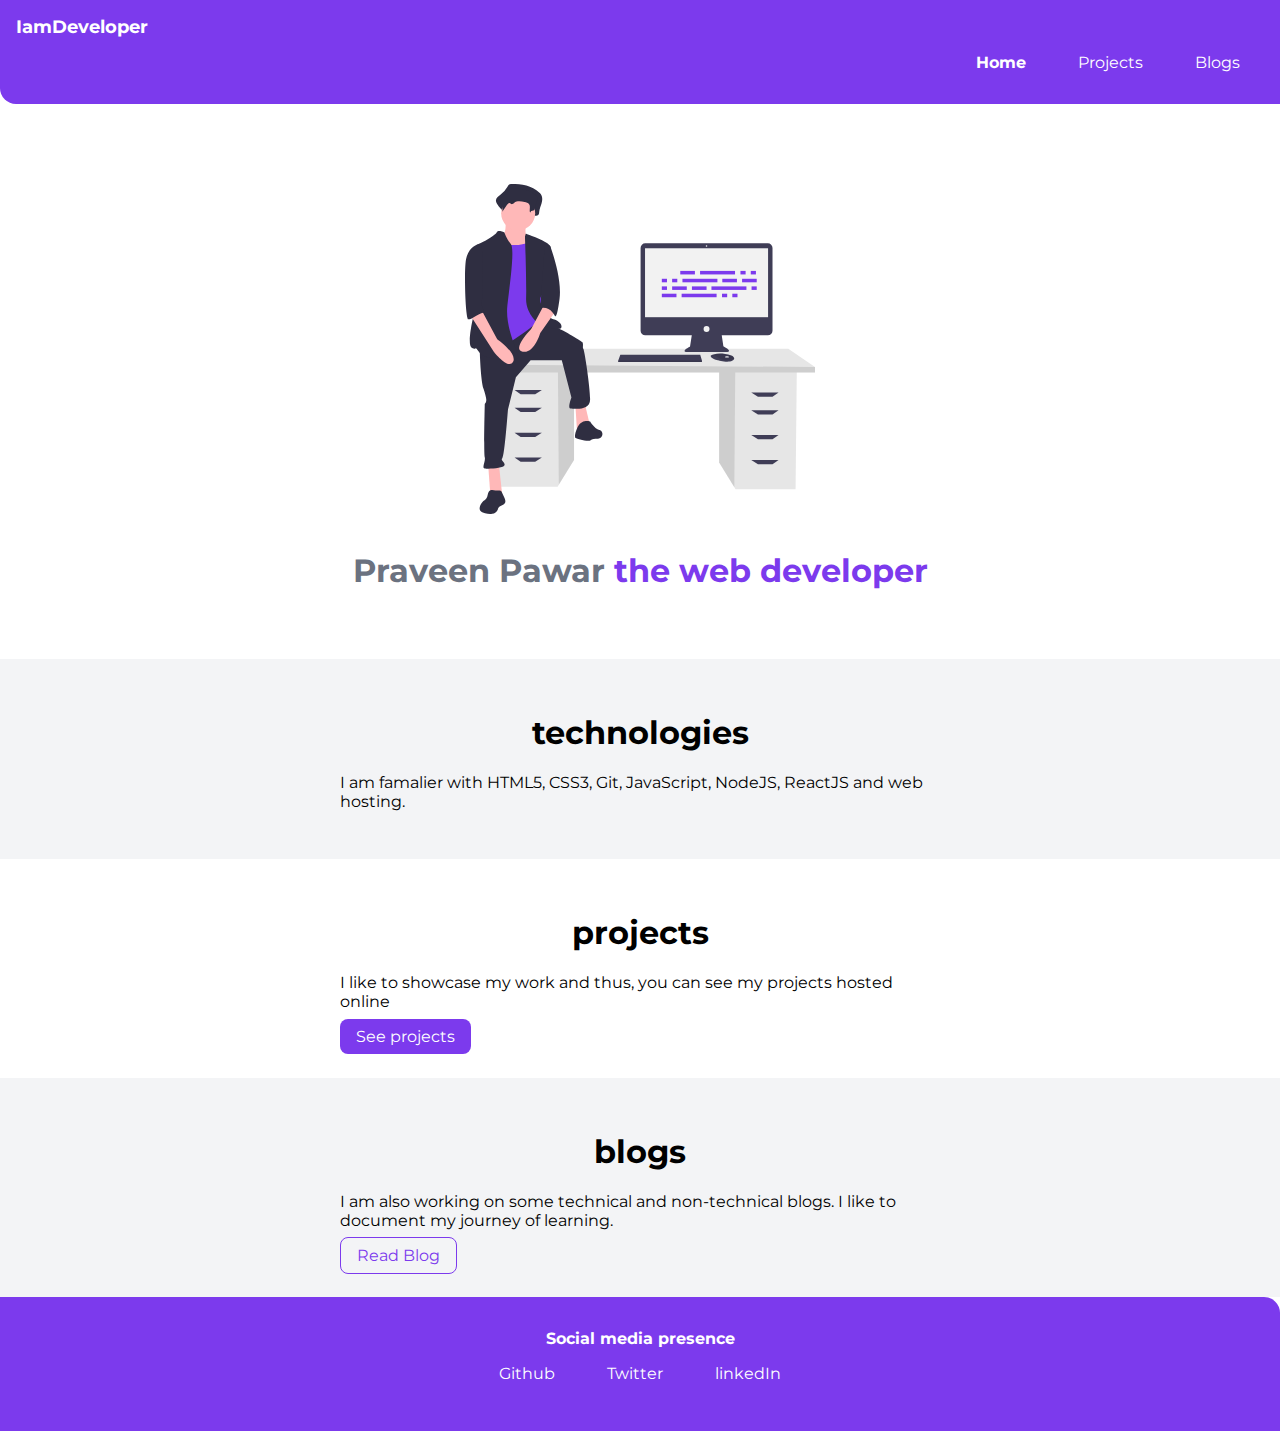
<file: index.html>
<!DOCTYPE html>
<html lang="en">
<head>
    <meta charset="UTF-8">
    <meta http-equiv="X-UA-Compatible" content="IE=edge">
    <meta name="viewport" content="width=device-width, initial-scale=1.0">
    <title>Home | Praveen </title>
    <link href="styles.css" rel="stylesheet" />
</head>
<body>
    <nav class="navigation">
        <div class="nav-brand">IamDeveloper</div>
        <ul class="nav-pills list-non-bullet">
            <li class="list-item-inline">
                <a class="link link-active" href="/">Home</a>
            </li>
            <li class="list-item-inline"> 
                <a class="link" href="/projects.html">Projects</a>
            </li>
            <li class="list-item-inline">
                <a class="link" href="/blogs.html">Blogs</a>
            </li>
        </ul>
    </nav>
    <header class="hero">
        <img class="hero-img" src="/image/hero.svg" />
        <h1 class="hero-heading">Praveen Pawar <span class="heading-inverted">the web developer</span> </h1>
    </header>
    <section class="section section-ow">
        <div  class="container container-center">
            <h1>technologies</h1>
            <p>I am famalier with HTML5, CSS3, Git, JavaScript, NodeJS, ReactJS and web hosting.</p>
        </div>
    </section>
    <section class="section">
        <div  class="container container-center">
            <h1>projects</h1>
            <p>I like to showcase my work and thus, you can see my projects hosted online </p>
            <a class="link link-primary" href="/projects.html">See projects</a>
        </div> 
    </section>
    <section class="section section-ow">
        <div  class="container container-center">
            <h1>blogs</h1>
            <p>I am also working on some technical and non-technical blogs. I like to document my journey of learning.</p>
            <a class="link link-secondary" href="/blogs.html">Read Blog</a>
        </div>
    </section>
    <footer class="footer">
        <div class="footer-header">Social media presence</div>
        <ul class="social-links list-non-bullet"> 
            <li class="list-item-inline">
                <a class="link" href="https://github.com/praveenpawar/">Github</a>
            </li>
            <li class="list-item-inline">
                <a class="link" href="https://twitter.com/praveeenpawar">Twitter</a>
            </li>
            <li class="list-item-inline">
                <a class="link" href="https://www.linkedin.com/in/praveen-pawar-6394bab7/">linkedIn</a>
            </li>
        </ul>
    </footer>
</body>
</html>
</file>
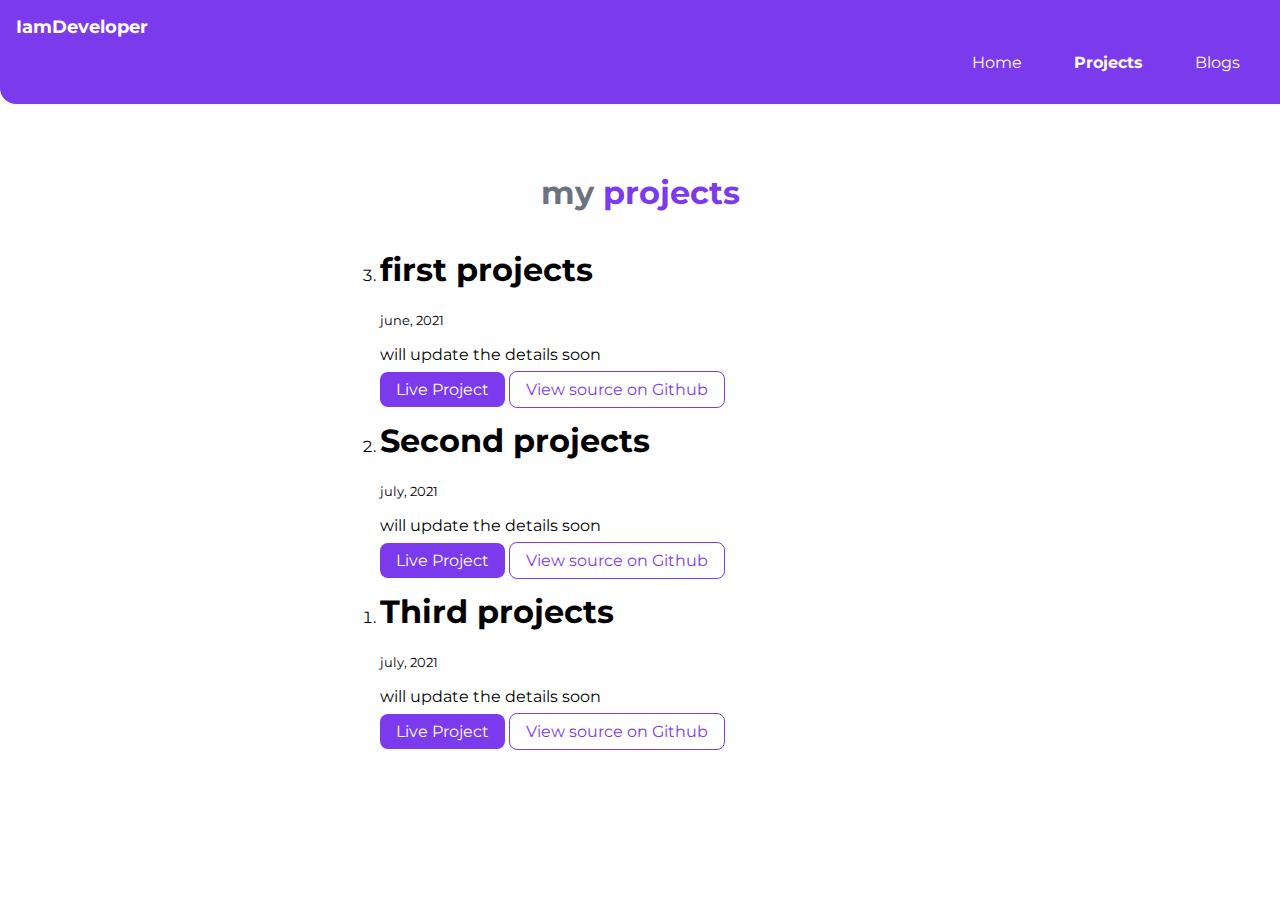
<file: projects.html>
<!DOCTYPE html>
<html lang="en">
<head>
    <meta charset="UTF-8">
    <meta http-equiv="X-UA-Compatible" content="IE=edge">
    <meta name="viewport" content="width=device-width, initial-scale=1.0">
    <title>Projects | Praveen</title>
    <link href="styles.css" rel="stylesheet" />
</head>
<body>
    <nav class="navigation">
        <div class="nav-brand">IamDeveloper</div>
        <ul class="nav-pills list-non-bullet">
            <li class="list-item-inline">
                <a class="link" href="/">Home</a>
            </li>
            <li class="list-item-inline"> 
                <a class="link link-active" href="/projests.html">Projects</a>
            </li>
            <li class="list-item-inline">
                <a class="link" href="/blogs.html">Blogs</a>
            </li>
        </ul>
    </nav>
    <header class="hero">
        <h1 class="hero-heading">my <span class="heading-inverted">projects</span> </h1>
        <div class="container container-center">
            <ol reversed>
                <li>
                    <h1>first projects</h1>
                    <small>june, 2021</small>
                    <p>will update the details soon</p>
                    <a class="link link-primary" href="/">Live Project</a>
                    <a class="link link-secondary" href="/">View source on Github</a>
                </li>
                <li>
                    <h1>Second projects</h1>
                    <small>july, 2021</small>
                    <p>will update the details soon</p>
                    <a class="link link-primary" href="/">Live Project</a>
                    <a class="link link-secondary" href="/">View source on Github</a>
                </li>
                <li>
                    <h1>Third projects</h1>
                    <small>july, 2021</small>
                    <p>will update the details soon</p>
                    <a class="link link-primary" href="/">Live Project</a>
                    <a class="link link-secondary" href="/">View source on Github</a>
                </li>
            </ol>

        </div>
    </header>
</body>
</html>
</file>
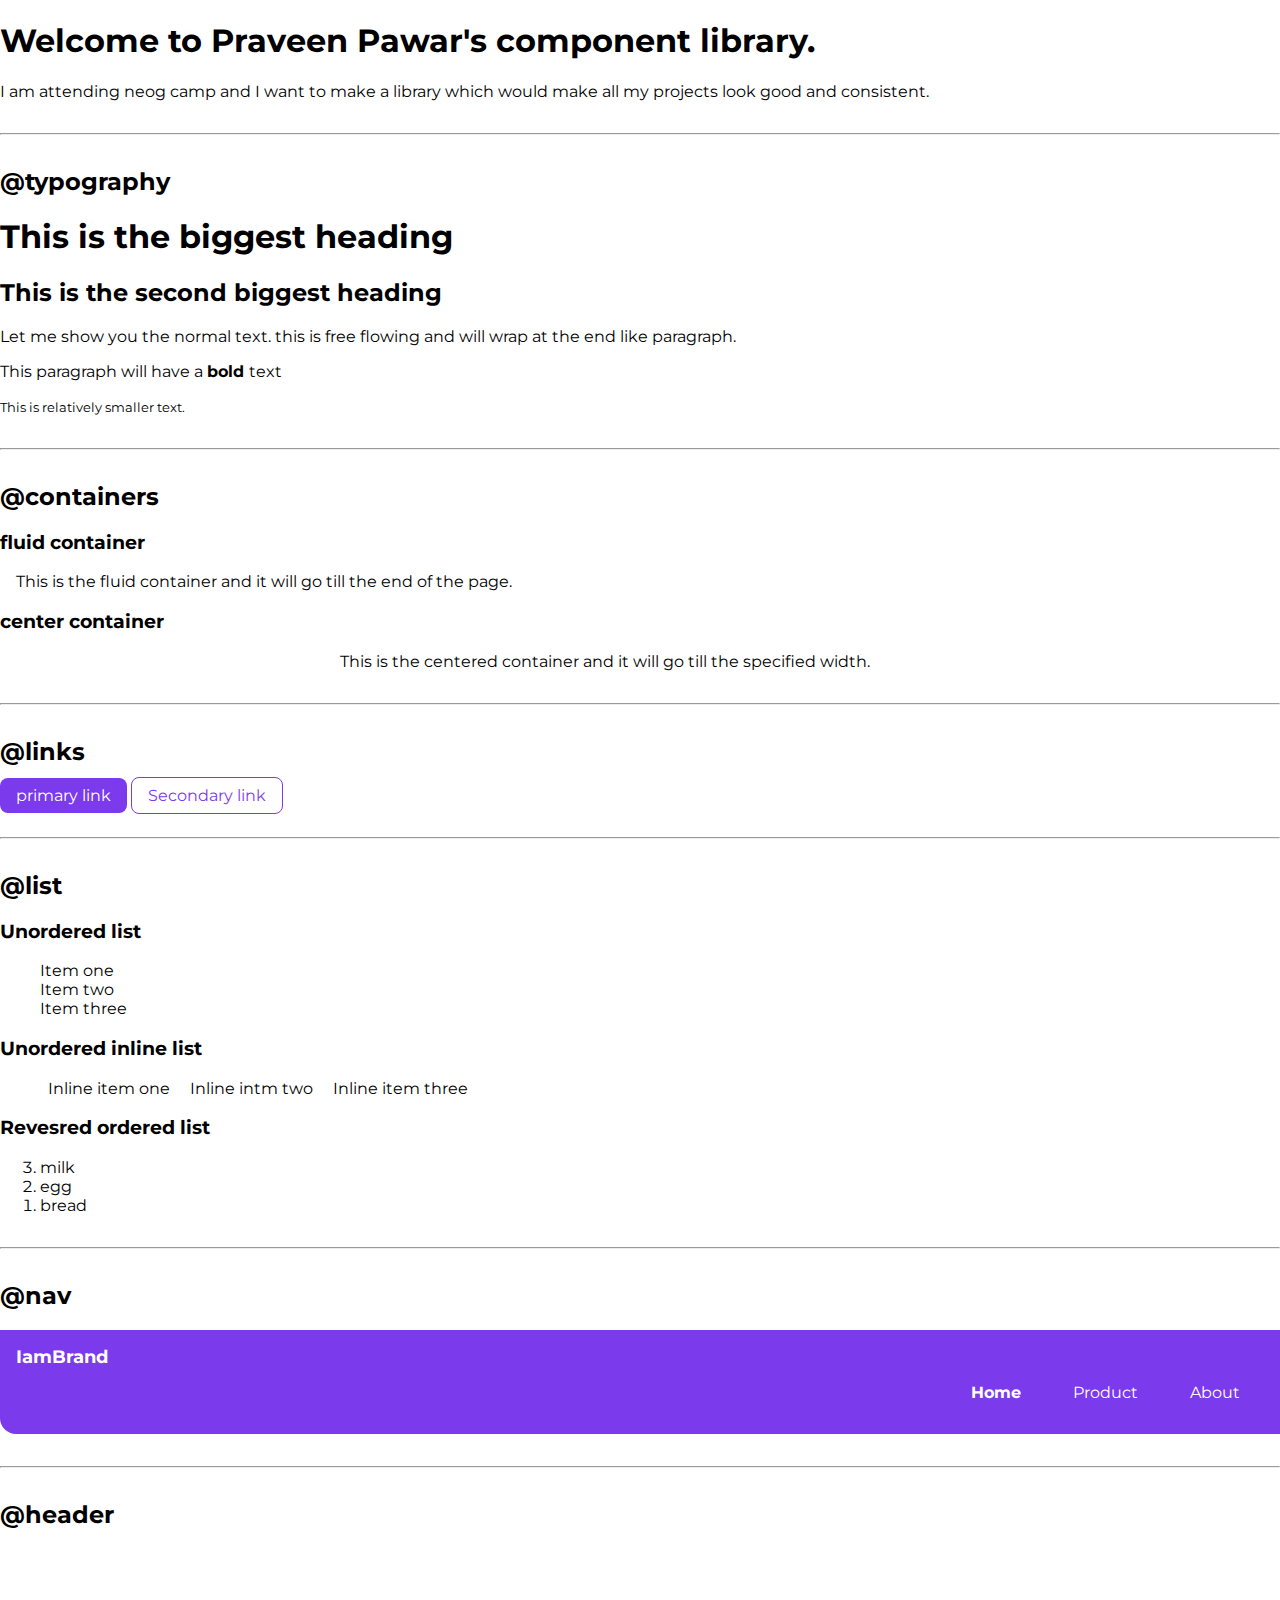
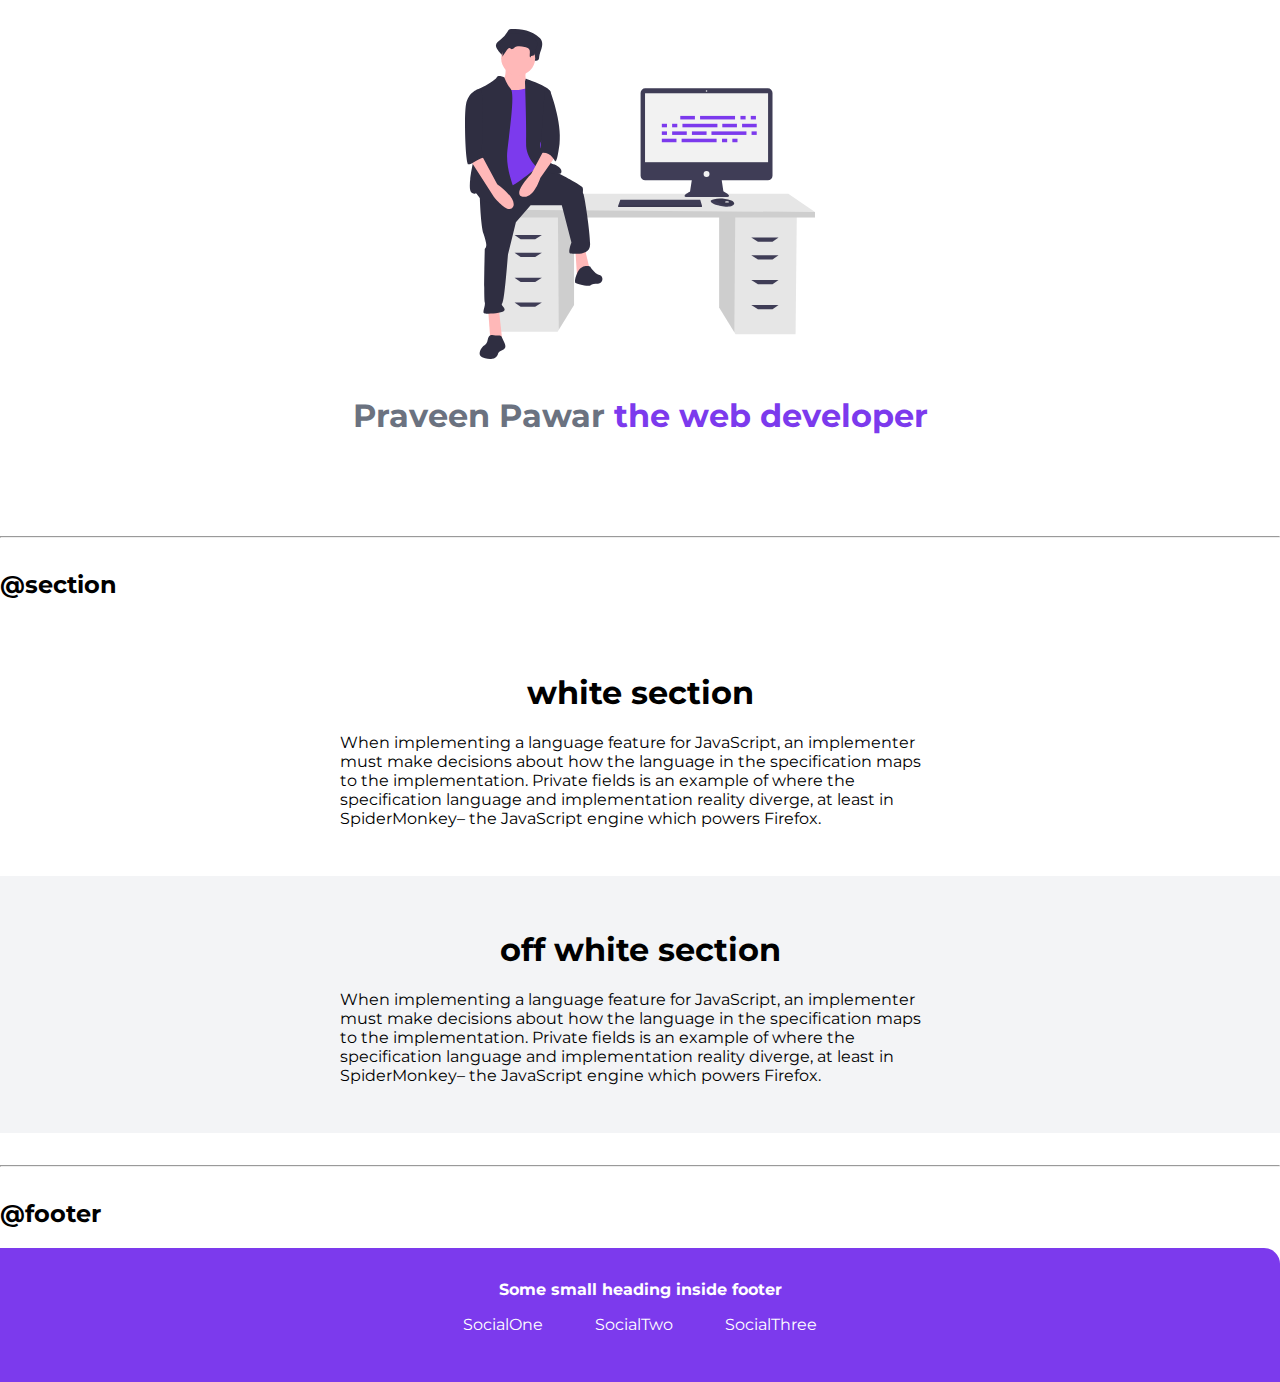
<file: lib/component.html>
<!DOCTYPE html>
<html lang="en">

<head>
    <meta charset="UTF-8">
    <meta http-equiv="X-UA-Compatible" content="IE=edge">
    <meta name="viewport" content="width=device-width, initial-scale=1.0">
    <title>Component Library</title>
    <link href="/styles.css" rel="stylesheet" />
</head>

<body>
    <h1>Welcome to Praveen Pawar's component library.</h1>
    <p>I am attending neog camp and I want to make a library which would make all my projects look good and consistent.
    </p>

    <hr>

    <h2>@typography</h2>
    <h1>This is the biggest heading</h1>
    <h2>This is the second biggest heading</h2>
    <p>Let me show you the normal text. this is free flowing and will wrap at the end like paragraph.</p>
    <p>This paragraph will have a <strong>bold </strong>text</p>
    <small>This is relatively smaller text.</small>

    <hr>

    <h2>@containers</h2>
    <h3>fluid container</h3>
    <div class="container">This is the fluid container and it will go till the end of the page.</div>

    <h3>center container</h3>
    <div  class="container container-center">This is the centered container and it will go till the specified width.</div>

    <hr>

    <h2>@links</h2>
    <a class="link link-primary" href="/">primary link</a>
    <a class="link link-secondary" href="/">Secondary link</a>

    <hr>

    <h2>@list</h2>
    <h3>Unordered list</h3>
    <ul class="list-non-bullet">
        <li>Item one</li>
        <li>Item two</li>
        <li>Item three</li>
    </ul>
    <h3>Unordered inline list</h3>
    <ul class="list-non-bullet">
        <li class="list-item-inline">Inline item one</li>
        <li class="list-item-inline">Inline intm two</li>
        <li class="list-item-inline">Inline item three</li>
    </ul>
    <h3>Revesred ordered list</h3>
    <ol reversed>
        <li>milk</li>
        <li>egg</li>
        <li>bread</li>
    </ol>

    <hr>

    <h2>@nav</h2>
    <nav class="navigation">
        <div class="nav-brand">IamBrand</div>
        <ul class="nav-pills list-non-bullet">
            <li class="list-item-inline">
                <a class="link link-active" href="/">Home</a>
            </li>
            <li class="list-item-inline"> 
                <a class="link" href="/">Product</a>
            </li>
            <li class="list-item-inline">
                <a class="link" href="/">About</a>
            </li>
        </ul>
    </nav>

    <hr>

    <h2>@header</h2>
    <header class="hero">
        <img class="hero-img" src="/image/hero.svg" />
        <h1 class="hero-heading">Praveen Pawar <span class="heading-inverted">the web developer</span> </h1>
    </header>

    <hr>

    <h2>@section</h2>
    <section class="section">
        <div  class="container container-center">
            <h1>white section</h1>
            <p>When implementing a language feature for JavaScript, an implementer must make decisions about how the language in the specification maps to the implementation. Private fields is an example of where the specification language and implementation reality diverge, at least in SpiderMonkey– the JavaScript engine which powers Firefox.</p>
        </div>
        
    </section>

    <section class="section section-ow">
        <div  class="container container-center">
            <h1>off white section</h1>
            <p>When implementing a language feature for JavaScript, an implementer must make decisions about how the language in the specification maps to the implementation. Private fields is an example of where the specification language and implementation reality diverge, at least in SpiderMonkey– the JavaScript engine which powers Firefox.</p>
        </div>
    </section>

    <hr>

    <h2>@footer</h2>
    <footer class="footer">
        <div class="footer-header">Some small heading inside footer </div>
        <ul class="social-links list-non-bullet"> 
            <li class="list-item-inline">
                <a class="link" href="/">SocialOne</a>
            </li>
            <li class="list-item-inline">
                <a class="link" href="/">SocialTwo</a>
            </li>
            <li class="list-item-inline">
                <a class="link" href="/">SocialThree</a>
            </li>
        </ul>
    </footer>

</body>
</html>
</file>
<file: styles.css>
@import url('https://fonts.googleapis.com/css2?family=Montserrat:wght@400;700&display=swap');
:root{
    --primary-color: #7C3AED;
    --darkgrey-color: #6B7280;
    --offwhite-color: #F3F4F6;
}

body{
    font-family: 'Montserrat', sans-serif;
    margin: 0px;
}
hr{
    margin: 2rem 0rem;
}

/** container **/
.container{
    padding: 0rem 1rem;
}

.container-center{
    max-width: 600px;
    margin: auto;
}

/** links **/
.link{
    text-decoration: none;
    padding: 0.5rem 1rem;
}
.link-primary{
    background-color: var(--primary-color);
    border-radius: 0.5rem;
    color: white;
}
.link-secondary{
    color: var(--primary-color);
    border-radius: 0.5rem;
    border: 1px solid var(--primary-color);
}

/** list **/
.list-non-bullet{
    list-style: none;
}
.list-item-inline{
    display: inline;
    padding: 0rem 0.5rem;
}

/* navigation */
.navigation{
    background-color: var(--primary-color);
    color: white;
    padding: 1rem;
    border-bottom-left-radius: 1rem;
}
.navigation .nav-brand{
    font-weight: bold;
    font-size: 1.1rem;
}
.navigation .nav-pills{
    text-align: right;
}
.navigation .link{
    color: white;
}
.navigation .link-active{
    font-weight: bold;
}

/* header */
.hero{
    padding: 2rem;
}
.hero-img{
    padding-top: 3rem;
    max-width: 350px;
    display: block;
    margin: auto;
}
.hero .hero-heading{
    text-align: center;
    padding: 1rem;
    color: var(--darkgrey-color);   
}
.hero .hero-heading .heading-inverted{
    color: var(--primary-color);
}

/* section */
.section{
    padding: 2rem;
}
.section h1 {
    text-align: center; 
}
.section-ow{
    background-color: var(--offwhite-color);
}

/* footer */
.footer{
    background-color: var(--primary-color);
    padding: 2rem 1rem;
    text-align: center;
    color: white;
    border-top-right-radius: 1rem;
}
.footer-header{
    font-weight: bold;
}
.footer .link{
    color: white;
}
.footer ul{
    padding-inline-start: 0px;
}
</file>
